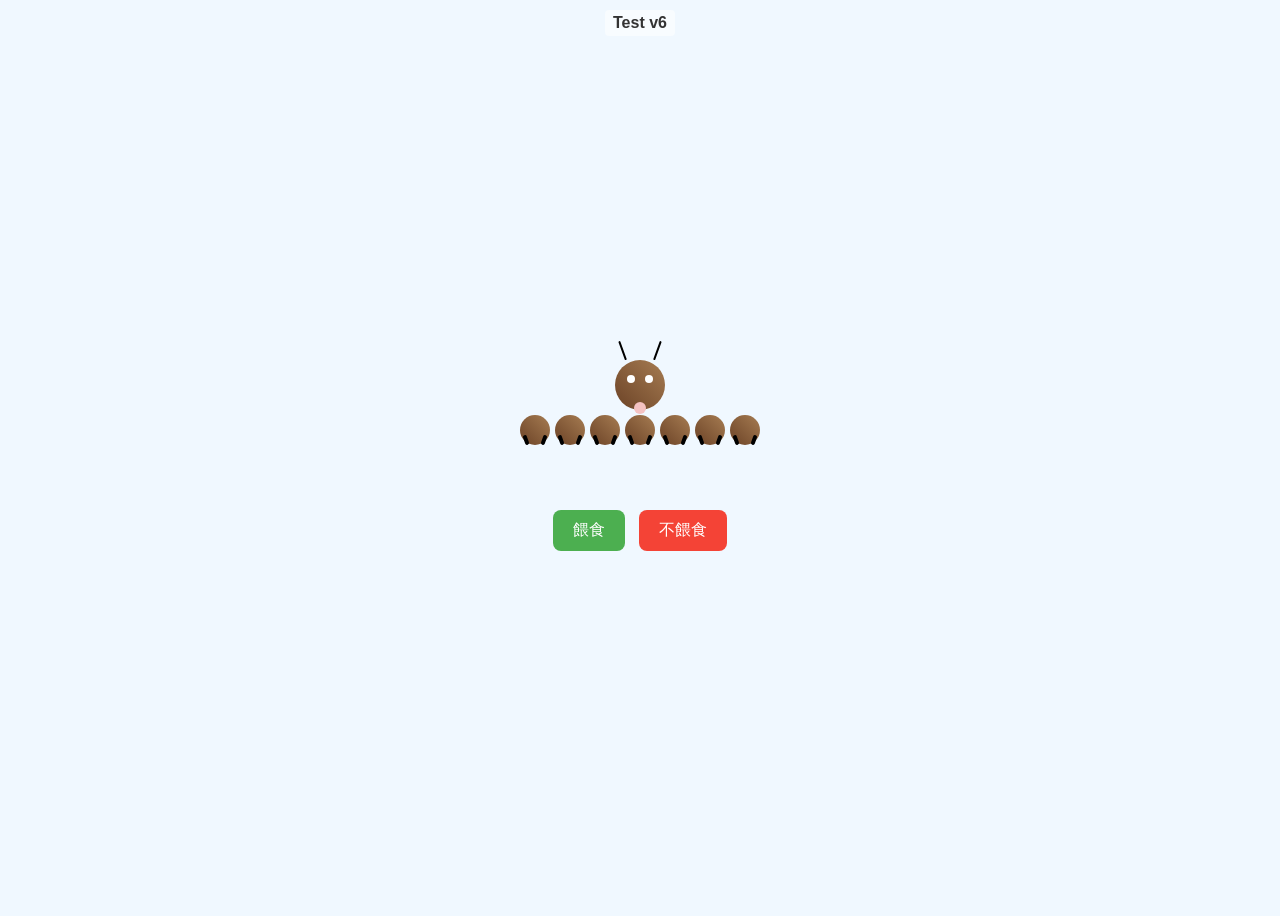
<file: index.html>
<!DOCTYPE html>
<html lang="zh-TW">
<head>
<meta charset="UTF-8">
<meta name="viewport" content="width=device-width, initial-scale=1.0">
<title>壞習慣小怪獸</title>
<link rel="stylesheet" href="style.css">
</head>
<body>
<div class="debug" id="debug">Test v6</div>
<div class="container">
  <div class="bug" id="bug">
    <div class="head">
      <div class="antenna left"></div>
      <div class="antenna right"></div>
      <div class="eye left"></div>
      <div class="eye right"></div>
      <div class="pacifier"></div>
    </div>
    <div class="body" id="body"></div>
  </div>
  <div class="message" id="message"></div>
  <div class="buttons">
    <button id="feedBtn">餵食</button>
    <button id="skipBtn">不餵食</button>
  </div>
</div>
<script src="script.js" defer></script>
</body>
</html>
</file>
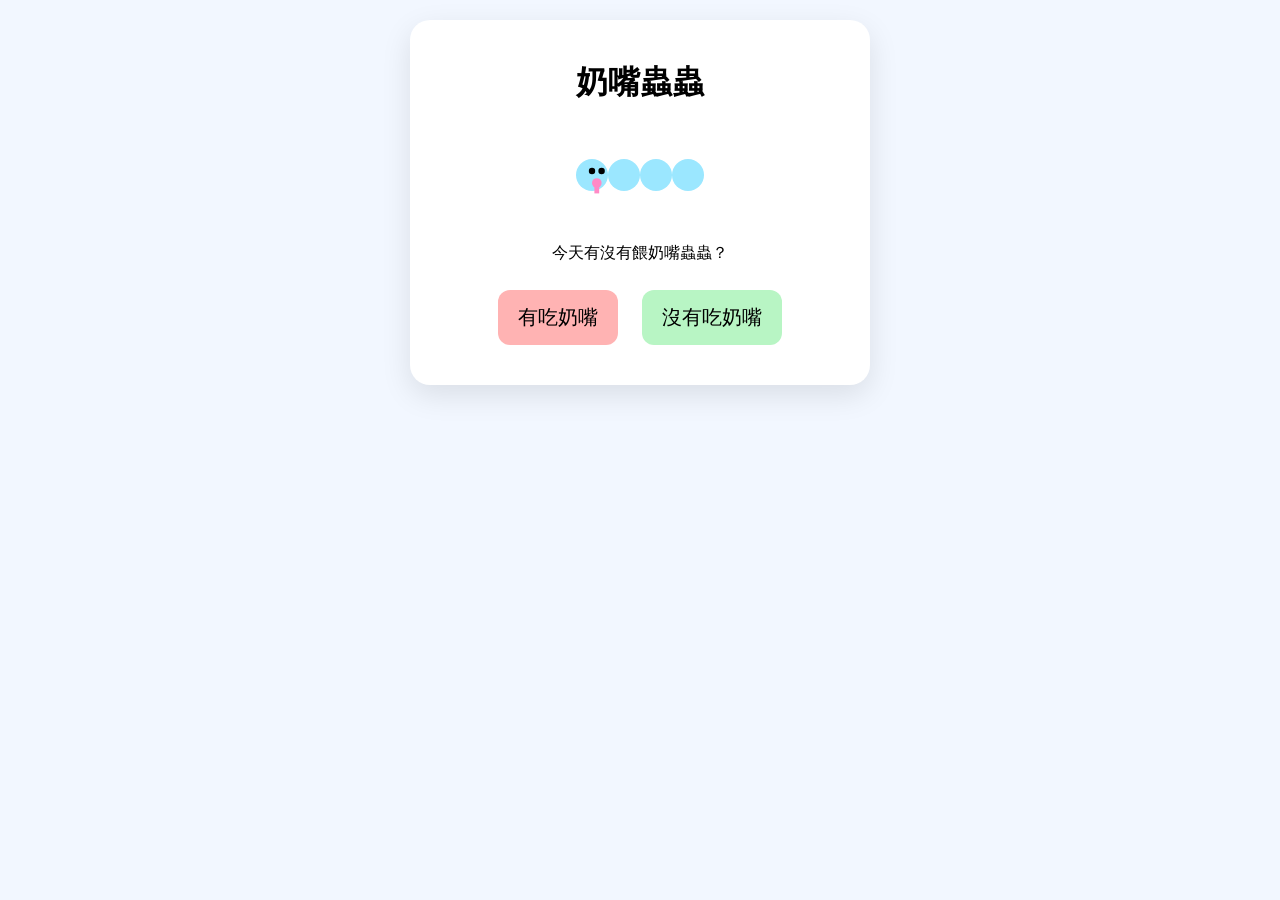
<file: pacifier-bug.html>
<!DOCTYPE html>
<html lang="zh">
<head>
<meta charset="UTF-8">
<meta name="viewport" content="width=device-width,initial-scale=1.0">
<title>奶嘴蟲蟲</title>
<style>
body{font-family:sans-serif;text-align:center;background:#f2f7ff;margin:0;padding:20px}
.card{background:white;border-radius:20px;padding:20px;max-width:420px;margin:auto;box-shadow:0 10px 30px rgba(0,0,0,0.1)}
button{font-size:20px;padding:14px 20px;border-radius:12px;border:none;margin:10px;cursor:pointer}
.yes{background:#ffb3b3}
.no{background:#b8f5c4}
.stars{font-size:28px;margin-top:10px}
svg{width:160px}
</style>
</head>
<body>

<div class="card">
<h1>奶嘴蟲蟲</h1>

<svg viewBox="0 0 200 120">
<circle cx="40" cy="60" r="20" fill="#9be7ff"/>
<circle cx="80" cy="60" r="20" fill="#9be7ff"/>
<circle cx="120" cy="60" r="20" fill="#9be7ff"/>
<circle cx="160" cy="60" r="20" fill="#9be7ff"/>

<circle cx="40" cy="55" r="4" fill="#000"/>
<circle cx="52" cy="55" r="4" fill="#000"/>

<circle cx="46" cy="70" r="6" fill="#ff8ac6"/>
<rect x="43" y="75" width="6" height="8" fill="#ff8ac6"/>
</svg>

<p id="status">今天有沒有餵奶嘴蟲蟲？</p>

<button class="yes" onclick="feed(true)">有吃奶嘴</button>
<button class="no" onclick="feed(false)">沒有吃奶嘴</button>

<div class="stars" id="stars"></div>

</div>

<script>
let days = Number(localStorage.getItem('noPacifierDays')||0)

function render(){
let stars=''
for(let i=0;i<days;i++){stars+='⭐'}
document.getElementById('stars').innerText=stars

let msg="今天有沒有餵奶嘴蟲蟲？"

if(days>=7){
msg="🎉 奶嘴蟲蟲餓到搬家了！你成功戒奶嘴！"
}

document.getElementById('status').innerText=msg
}

function feed(used){
if(used){
days=0
alert("奶嘴蟲蟲吃飽了！")
}else{
days++
alert("奶嘴蟲蟲今天餓肚子！")
}

localStorage.setItem('noPacifierDays',days)
render()
}

render()
</script>

</body>
</html>
</file>
<file: style.css>
body {
  display: flex;
  justify-content: center;
  align-items: center;
  height: 100vh;
  background: #f0f8ff;
  font-family: sans-serif;
}

.debug {
  position: fixed;
  top: 10px;
  left: 50%;
  transform: translateX(-50%);
  font-size: 16px;
  font-weight: bold;
  color: #333;
  background: #fff8;
  padding: 4px 8px;
  border-radius: 4px;
  z-index: 1000;
}

.container {
  text-align: center;
  position: relative;
}

.bug {
  display: flex;
  flex-direction: column;
  align-items: center;
  margin: 0 auto 20px;
}

.head {
  width: 50px;
  height: 50px;
  background: linear-gradient(45deg,#6b4226,#a67c52);
  border-radius: 50%;
  position: relative;
  display: flex;
  justify-content: center;
  align-items: center;
}

.eye {
  width: 8px;
  height: 8px;
  background: white;
  border-radius: 50%;
  position: absolute;
  top: 15px;
}

.eye.left { left: 12px; }
.eye.right { right: 12px; }

.antenna {
  width: 2px;
  height: 20px;
  background: black;
  position: absolute;
  top: -20px;
  border-radius: 1px;
}

.antenna.left { left: 10px; transform: rotate(-20deg); transform-origin: bottom; }
.antenna.right { right: 10px; transform: rotate(20deg); transform-origin: bottom; }

.pacifier {
  width: 12px;
  height: 12px;
  background: #f4c2c2;
  border-radius: 50%;
  position: absolute;
  bottom: -4px;
}

.body {
  display: flex;
  gap: 5px;
  margin-top: 5px;
}

.segment {
  width: 30px;
  height: 30px;
  background: linear-gradient(45deg,#6b4226,#a67c52);
  border-radius: 50%;
  position: relative;
}

.segment::before, .segment::after {
  content: '';
  width: 4px;
  height: 10px;
  background: black;
  position: absolute;
  bottom: 0;
  border-radius: 2px;
}

.segment::before { left: 4px; transform: rotate(-20deg); }
.segment::after { right: 4px; transform: rotate(20deg); }

.bug.exit {
  animation: crawlAway 2s linear forwards;
}

@keyframes crawlAway {
  0% { transform: translateX(0) rotate(0deg); }
  20% { transform: translateX(20px) rotate(5deg); }
  40% { transform: translateX(40px) rotate(-5deg); }
  60% { transform: translateX(60px) rotate(5deg); }
  80% { transform: translateX(80px) rotate(-5deg); }
  100% { transform: translateX(120vw) rotate(0deg); }
}

.buttons button {
  padding: 10px 20px;
  font-size: 16px;
  margin: 5px;
  border: none;
  border-radius: 8px;
  cursor: pointer;
  transition: background 0.3s;
}

#feedBtn { background: #4caf50; color: white; }
#feedBtn:hover { background: #45a049; }

#skipBtn { background: #f44336; color: white; }
#skipBtn:hover { background: #d32f2f; }

.message {
  font-size: 20px;
  color: #333;
  margin-bottom: 10px;
  min-height: 30px;
}

.effect {
  position: absolute;
  top: -50px;
  left: 50%;
  transform: translateX(-50%) translateY(0);
  font-size: 30px;
  opacity: 0;
  transition: opacity 0.3s, transform 0.5s;
  pointer-events: none;
}
</file>
